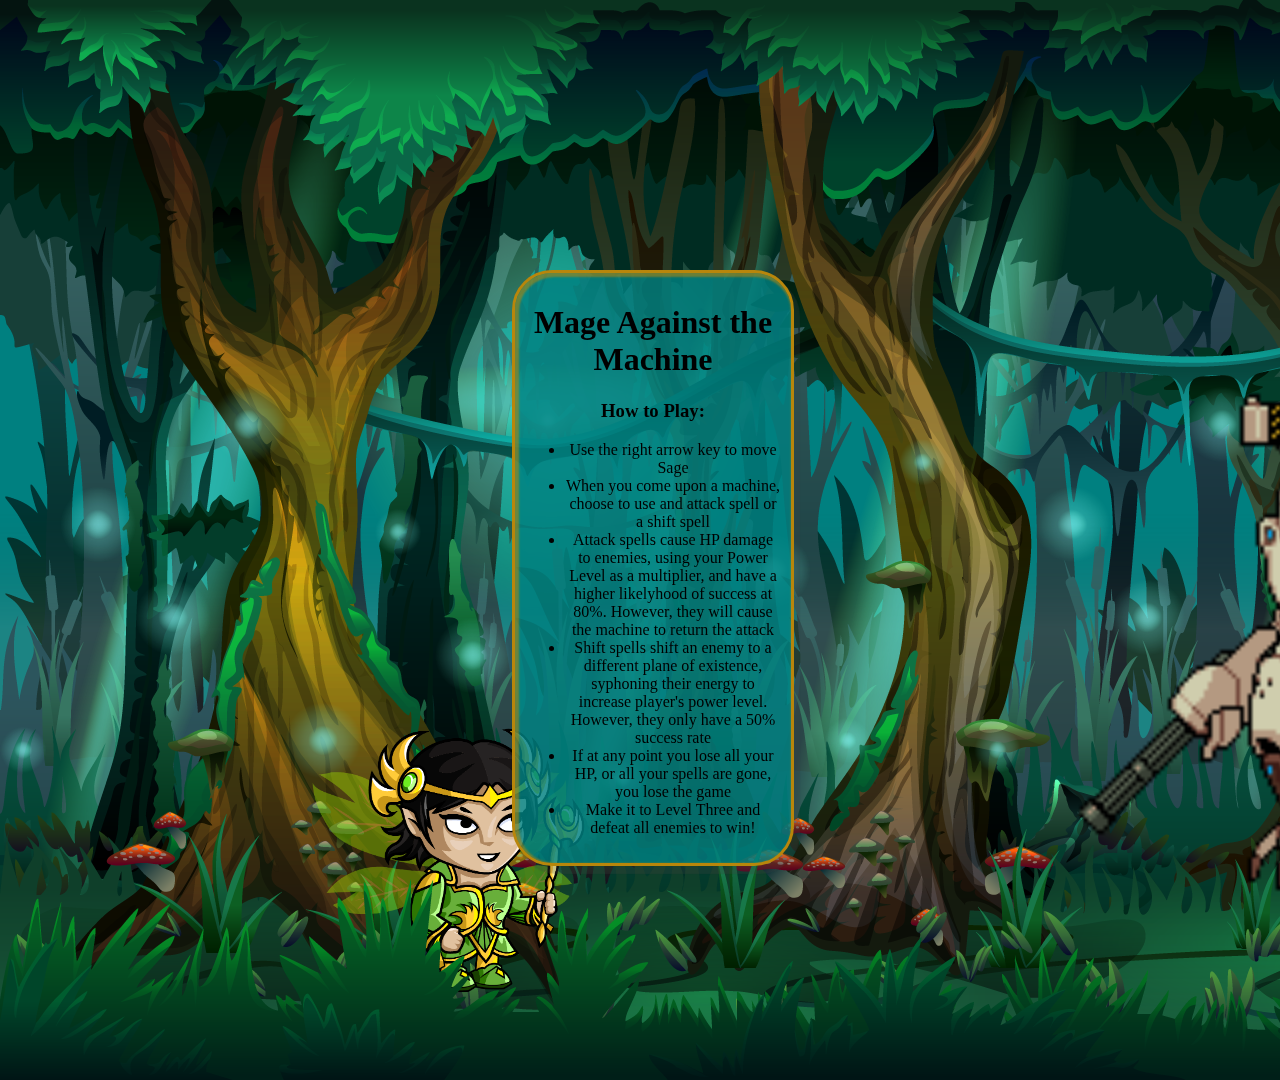
<file: index.html>
<!DOCTYPE html>
<html lang="en">
<head>
    <meta charset="UTF-8">
    <meta name="viewport" content="width=device-width, initial-scale=1.0">
    <title>Mage Against The Machine</title>
    <link rel="stylesheet" href="style.css">
</head>
<body>
    <main id='wrapper'>
        <div id='assetWrap'>
            <div class="backgrounds" id="layer1"></div>
            <div class="backgrounds" id="layer2"></div>
            <div class="backgrounds" id="layer3"></div>
            <div id='playerContainer'>
                <div id='player'>
                    <img src="images/Fairy_03__ATTACK_000.png" style="height: 500px;"/>  
                </div>
                <div id='machine'>
                    <img id= 'machineOne' src="images/idlerobot.gif" style = "height: 600px;"/>
                </div>
                <div class="backgrounds" id="layer4"></div>
            </div>
            <div id='portalWrap'>
                <div id='portal'>
                    <a href="levelOne.html"><img src='./images/portal.gif' style="height: 400px;"/></a>
                </div>
            </div>
        </div>
        <div id='consoleWrap'>
            <div class='consoles' id='consoleMain'>
                <h1>Mage Against the Machine</h1>
                <h3>How to Play:</h3>
                <ul id='rules'>
                    <li>Use the right arrow key to move Sage</li>
                    <li>When you come upon a machine, choose to use and attack spell or a shift spell</li>
                    <li>Attack spells cause HP damage to enemies, using your Power Level as a multiplier, and have a higher likelyhood of success at 80%. 
                        However, they will cause the machine to return the attack</li>
                    <li>Shift spells shift an enemy to a different plane of existence, syphoning their energy to increase player's power level. However, they only have a 50% success rate</li>
                    <li> If at any point you lose all your HP, or all your spells are gone, you lose the game</li>
                    <li> Make it to Level Three and defeat all enemies to win!</li>

                </ul>
                
            </div>
        </div>
    </div>

    <script src="https://code.jquery.com/jquery-3.4.1.min.js"
    integrity="sha256-CSXorXvZcTkaix6Yvo6HppcZGetbYMGWSFlBw8HfCJo="
    crossorigin="anonymous"></script>
    <script src='main.js' async defer></script>
</body>
</html>
</file>
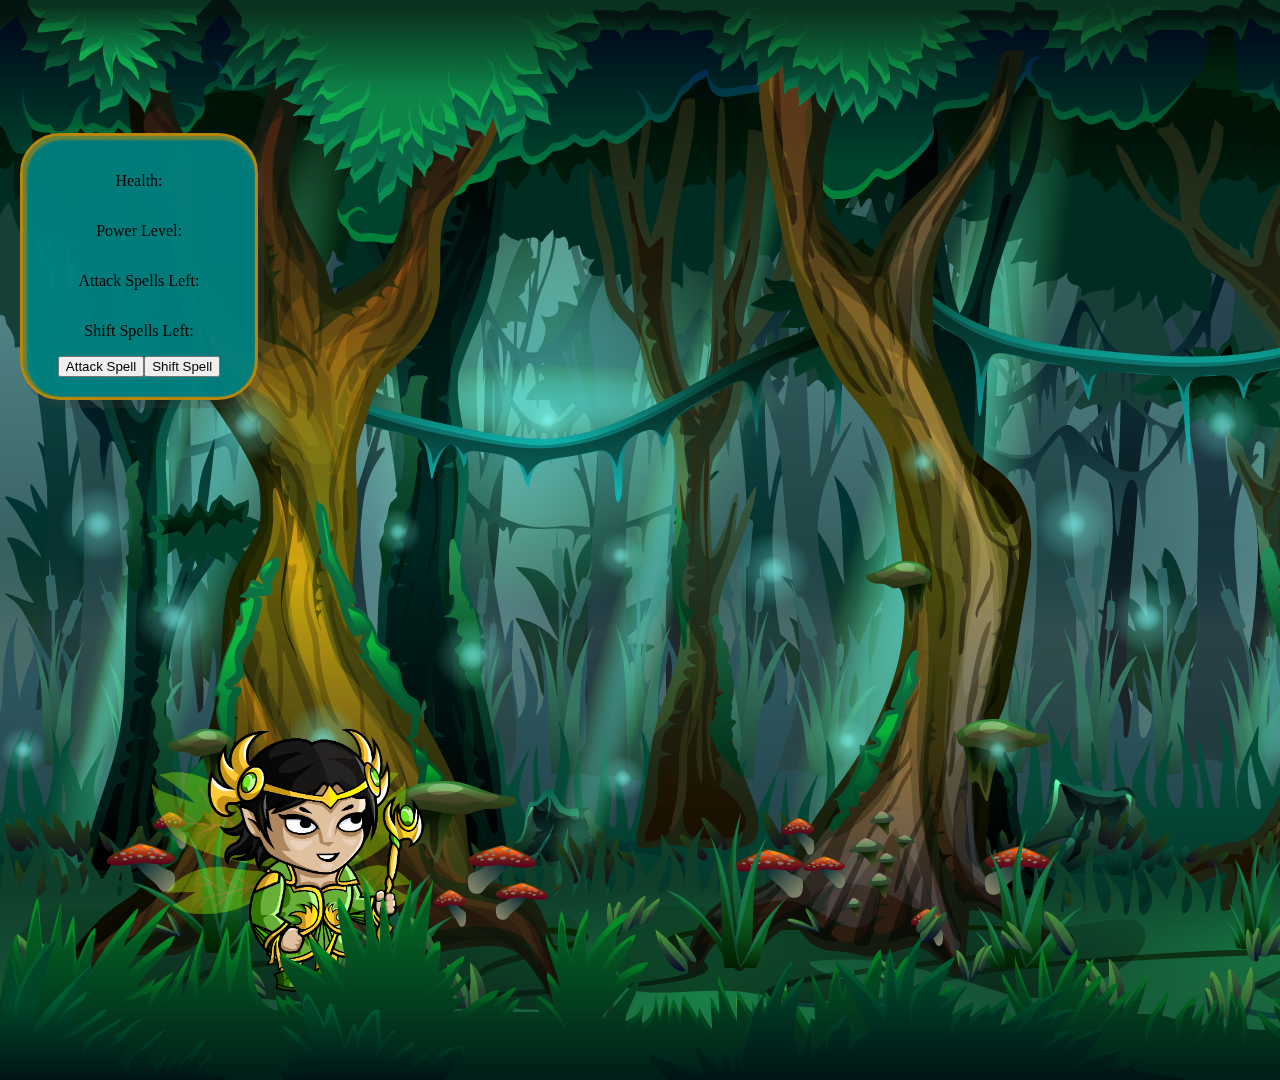
<file: levelOne.html>
<!DOCTYPE html>
<html lang="en">
<head>
    <meta charset="UTF-8">
    <meta name="viewport" content="width=device-width, initial-scale=1.0">
    <title>Mage Against The Machine</title>
    <link rel="stylesheet" href="levels.css">
</head>
<body>
    <main id='wrapper'>
        <div id='assetWrap'>
            <div class="backgrounds" id="layer1"></div>
            <div class="backgrounds" id="layer2"></div>
            <div class="backgrounds" id="layer3"></div>
            <div id='playerContainer'>
                <div id='player'>
                    <p id='spellStatus'></p>
                    <img id='playerIMG' src="images/Fairy_03__ATTACK_000.png"/>  
                </div>
                <div id='machine'>
                    <img id='machine1' src="images/idlerobot.gif" style = "height: 600px;"/>
                </div>
                <div class="backgrounds" id="layer4"></div>
            </div>
            <div id='portalWrap'>
                <div class='portal' id='portal1'>
                    <a href="levelTwo.html"><img src='./images/portal.gif' style="height: 400px;"/></a>
                </div>
            </div>
        </div>
        <div id='consoleWrap'>
            <div class='consoles' id='consoleMain'>
                <p class="stats" id="HP">Health:</p>
                <p class="stats" id="powerLevel">Power Level:</p>
                <p class="stats" id="attackSpells">Attack Spells Left:</p>
                <p class="stats" id="shiftSpells">Shift Spells Left:</p>
                <div id='buttonWrap'>
                    <button class="spells" id='attackButton'>Attack Spell</button>
                    <button class="spells" id='shiftButton'>Shift Spell</button>  
                </div>
                
            </div>
        </div>
    </div>

    <script src="https://code.jquery.com/jquery-3.4.1.min.js"
    integrity="sha256-CSXorXvZcTkaix6Yvo6HppcZGetbYMGWSFlBw8HfCJo="
    crossorigin="anonymous"></script>
    <script src='main.js' async defer></script>
</body>
</html>
</file>
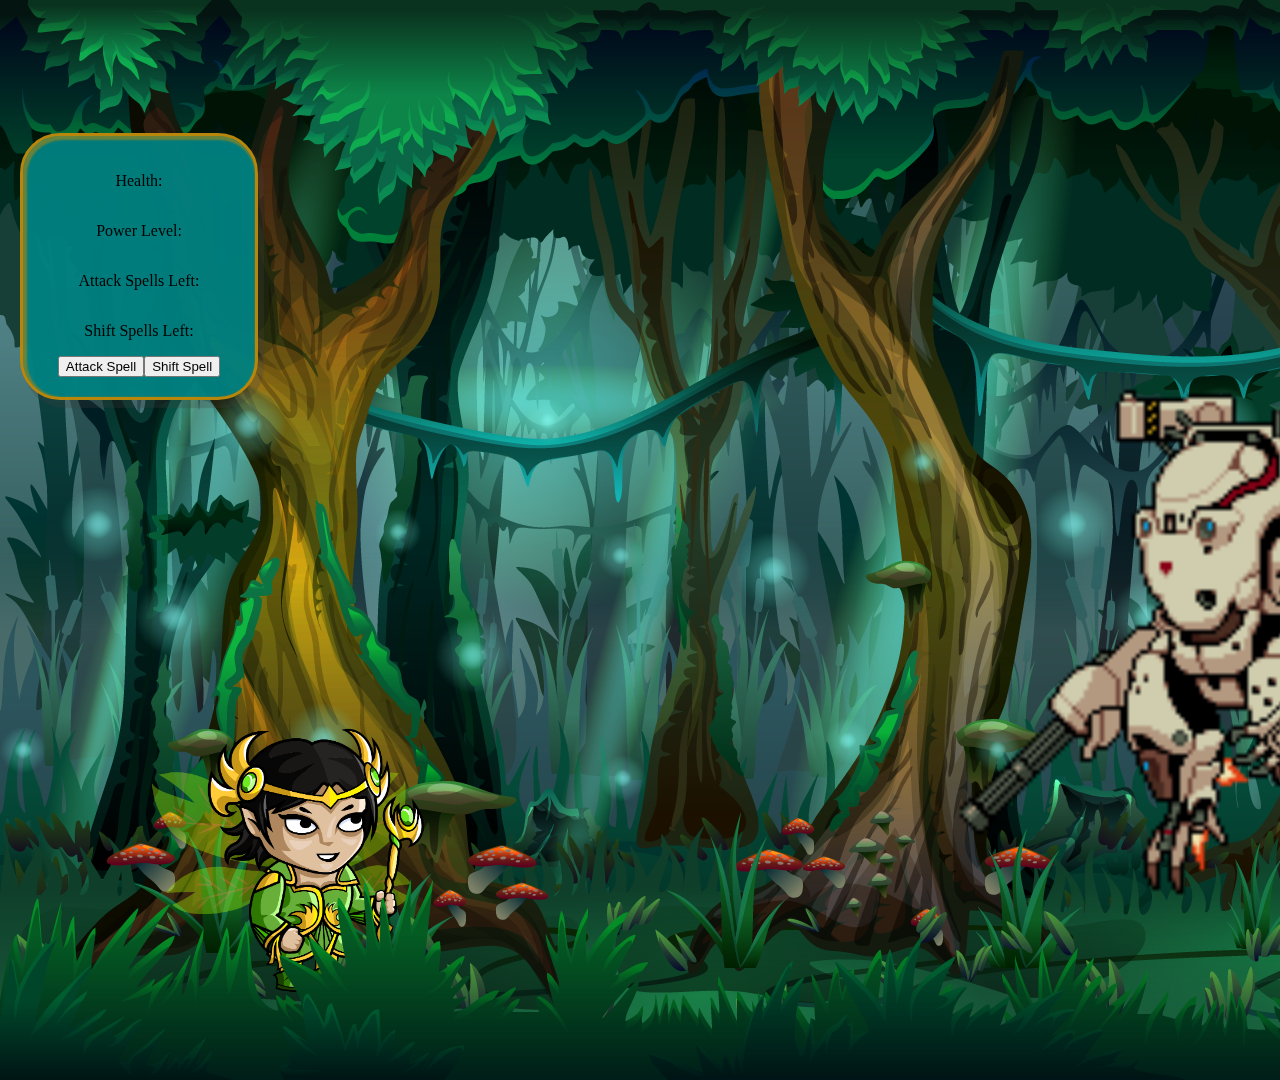
<file: levelThree.html>
<!DOCTYPE html>
<html lang="en">
<head>
    <meta charset="UTF-8">
    <meta name="viewport" content="width=device-width, initial-scale=1.0">
    <title>Mage Against The Machine</title>
    <link rel="stylesheet" href="levels.css">
</head>
<body>
    <main id='wrapper'>
        <div id='assetWrap'>
            <div class="backgrounds" id="layer1"></div>
            <div class="backgrounds" id="layer2"></div>
            <div class="backgrounds" id="layer3"></div>
            <div id='playerContainer'>
                <div id='player'>
                    <p id='spellStatus'></p>
                    <img id='playerIMG' src="images/Fairy_03__ATTACK_000.png"/>  
                </div>
                <div id='machine'>
                    <img id='machine4' src="images/idlerobot.gif" style = "height: 600px;"/>
                    <img id='machine5' src="images/idlerobot.gif" style = "height: 600px;"/>
                    <img id='machine6' src="images/idlerobot.gif" style = "height: 600px;"/>
                </div>
                <div class="backgrounds" id="layer4">
                    <div id='winningMessage'>
                        You Win!<br>
                        <h3>Stay Tuned for Pt. 2</h3>
                    </div>
                </div>
            </div>
            <div id='portalWrap'>
                <div class='portal' id='portal3'>
                    <a href="#" id="portalButton"><img src='./images/portal.gif' style="height: 400px;"/></a>
                </div>
            </div>
        </div>
        <div id='consoleWrap'>
            <div class='consoles' id='consoleMain'>
                <p class="stats" id="HP">Health:</p>
                <p class="stats" id="powerLevel">Power Level:</p>
                <p class="stats" id="attackSpells">Attack Spells Left:</p>
                <p class="stats" id="shiftSpells">Shift Spells Left:</p>
                <div id='buttonWrap'>
                    <button class="spells" id='attackButton'>Attack Spell</button>
                    <button class="spells" id='shiftButton'>Shift Spell</button>  
                </div>
                
            </div>
        </div>
    </div>

    <script src="https://code.jquery.com/jquery-3.4.1.min.js"
    integrity="sha256-CSXorXvZcTkaix6Yvo6HppcZGetbYMGWSFlBw8HfCJo="
    crossorigin="anonymous"></script>
    <script src='main.js' async defer></script>
</body>
</html>
</file>
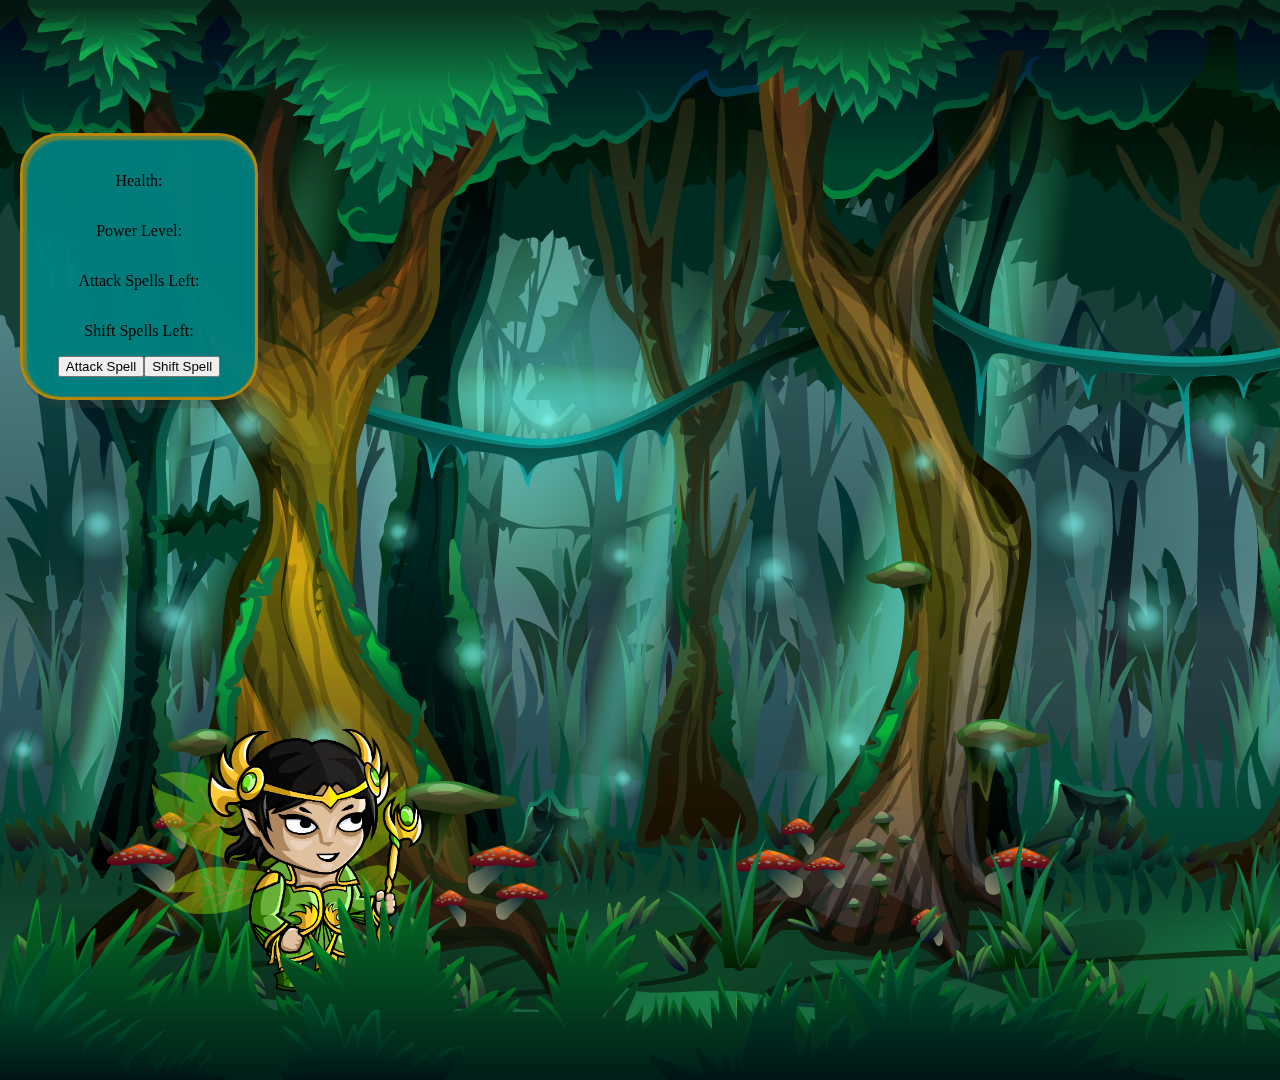
<file: levelTwo.html>
<!DOCTYPE html>
<html lang="en">
<head>
    <meta charset="UTF-8">
    <meta name="viewport" content="width=device-width, initial-scale=1.0">
    <title>Mage Against The Machine</title>
    <link rel="stylesheet" href="levels.css">
</head>
<body>
    <main id='wrapper'>
        <div id='assetWrap'>
            <div class="backgrounds" id="layer1"></div>
            <div class="backgrounds" id="layer2"></div>
            <div class="backgrounds" id="layer3"></div>
            <div id='playerContainer'>
                <div id='player'>
                    <p id='spellStatus'></p>
                    <img id='playerIMG' src="images/Fairy_03__ATTACK_000.png"/>  
                </div>
                <div id='machine'>
                    <img id='machine2' src="images/idlerobot.gif" style = "height: 600px;"/>
                    <img id='machine3' src="images/idlerobot.gif" style = "height: 600px;"/>
                </div>
                <div class="backgrounds" id="layer4"></div>
            </div>
            <div id='portalWrap'>
                <div class='portal' id='portal2'>
                    <a href="levelThree.html"><img src='./images/portal.gif' style="height: 400px;"/></a>
                </div>
            </div>
        </div>
        <div id='consoleWrap'>
            <div class='consoles' id='consoleMain'>
                <p class="stats" id="HP">Health:</p>
                <p class="stats" id="powerLevel">Power Level:</p>
                <p class="stats" id="attackSpells">Attack Spells Left:</p>
                <p class="stats" id="shiftSpells">Shift Spells Left:</p>
                <div id='buttonWrap'>
                    <button class="spells" id='attackButton'>Attack Spell</button>
                    <button class="spells" id='shiftButton'>Shift Spell</button>  
                </div>
                
            </div>
        </div>
    </div>

    <script src="https://code.jquery.com/jquery-3.4.1.min.js"
    integrity="sha256-CSXorXvZcTkaix6Yvo6HppcZGetbYMGWSFlBw8HfCJo="
    crossorigin="anonymous"></script>
    <script src='main.js' async defer></script>
</body>
</html>
</file>
<file: style.css>
body {
    height: 1080px;
    width: 1920px;
    background-color: teal;
    padding: 0;
    margin: 0;
    /* position: fixed; */
    /* overflow: hidden; */
    overflow-y: hidden;
    /* background-image: url("./images/Sky.png"); */
}

#wrapper {
    display: flex;
    height: 1080px;
    width: 1920px;
    justify-content: center;
    align-items: center;
    flex-direction: column;
}

#assetWrap {
    height: 1080px;
    width: 1920px;
    display: flex;
    justify-content: center;
    align-items: center;
    flex-direction: column;
    position: absolute;
}

#layer1 {
    background-image: url('./images/BG_Decor.png');
    height: 1080px;
    width: 1920px;
    position: absolute;
}
#layer2 {
    background-image: url('./images/Middle_Decor.png');
    height: 1080px;
    width: 1920px;
    position: absolute;
}
#layer3 {
    background-image: url('./images/Foreground.png');
    height: 1080px;
    width: 1920px;
    position: absolute;
}
#layer4 {
    background-image: url('./images/Ground.png');
    height: 1080px;
    width: 1920px;
    position: absolute;
}

#playerContainer {
    height: 1080px;
    width: 1920px;
    background-color:transparent;
    position: absolute;
    display: flex;
    flex-direction: column;
    justify-content: flex-end;
    

}
#player {
    display: flex;
    align-items: flex-end;
    height: 500px;
    display: flex;
    position: relative;
    bottom: 0px;
    /* background-color: yellowgreen; */
}

#machine {
    position: absolute;
    float: right;
    right: 300px;
    background-color: transparent;
    bottom: 150px;
    /* background-image: url("./images/idlerobot.gif"); */
}

#portalWrap {
    position: absolute;
    display: flex;
    align-self: flex-end;
    justify-self: center;
}

#consoleWrap {
    background-color: transparent;
    display: flex;
    position: relative;
    width: 70%;
    right: 100px;
    height: 50%;
    /* background-color: whitesmoke; */
}

#consoleMain {
    left: 40%;
    position: fixed;
    text-align: center;
    background-color: rgba(0, 128, 128, 0.829);
    border-color: darkgoldenrod;
    border-style: solid;
    perspective: 300px;
    border-radius: 40px;
    padding: 10px;
    width: 20%;
    box-shadow: 5px 7px 1px 1px rgba(63, 63, 62, 0.267), inset 2px 2px 2px 2px rgba(184, 135, 11, 0.568);

}

img {
    padding: 0;
    height: 0;
}
</file>
<file: levels.css>
body {
    height: 1080px;
    width: 100%;
    max-width: 3000px;
    background-color: teal;
    padding: 0;
    margin: 0;
    /* position: fixed; */
    /* overflow: hidden; */
    overflow-y: hidden;
    background-image: url("./images/Sky.png");
    -ms-overflow-style: none;
}

body::-webkit-scrollbar {
    /* display: none; */
  }

#wrapper {
    display: flex;
    height: 1080px;
    width: 3000px;
    justify-content: center;
    align-items: center;
    flex-direction: column;
}

#assetWrap {
    height: 1080px;
    width: 3000px;
    display: flex;
    justify-content: center;
    align-items: center;
    flex-direction: column;
    position: absolute;
}

#layer1 {
    background-image: url('./images/BG_Decor.png');
    height: 1080px;
    width: 3000px;
    position: absolute;
}
#layer2 {
    background-image: url('./images/Middle_Decor.png');
    height: 1080px;
    width: 3000px;
    position: absolute;
}
#layer3 {
    background-image: url('./images/Foreground.png');
    height: 1080px;
    width: 3000px;
    position: absolute;
}
#layer4 {
    background-image: url('./images/Ground.png');
    height: 1080px;
    width: 3000px;
    position: absolute;
}

#playerContainer {
    height: 1080px;
    width: 3000px;
    background-color:transparent;
    position: absolute;
    display: flex;
    flex-direction: column;
    justify-content: flex-end;
    

}
#player {
    display: flex;
    align-items: flex-end;
    justify-content: center;
    height: 500px;
    width: 500px;
    display: flex;
    position: relative;
    bottom: 0px;
    left: 60px;
    /* background-color: yellowgreen; */
}

#playerIMG {
    line-height: 0;
    height: 500px;
    /* background-color: darkorchid; */
}

#spellStatus {
    text-align: center;
    color: teal;
    font-family: 'Times New Roman', Times, serif;
    font-size: 2em;
    text-align: center;
    font-weight: bolder;
    font-style: italic;
    justify-self: center;
    align-self: flex-start;
    position: absolute;
    background-color: rgba(255, 255, 255, 0.26);
    z-index: 3;
}

#machine {
    position: absolute;
    display: flex;
    float: right;
    right: 300px;
    background-color: transparent;
    bottom: 150px;
    /* background-image: url("./images/idlerobot.gif"); */
}

#portalWrap {
    position: absolute;
    display: flex;
    align-self: flex-end;
    justify-self: center;
}

.portal {
    display: none;
}

#consoleWrap {
    background-color: transparent;
    display: flex;
    position: left;
    z-index: 2;
    width: auto;
    right: 100px;
    height: auto;
    align-self: flex-start;
    justify-content: flex-start;
    /* background-color: darkgoldenrod; */
    
}

#consoleMain {
    left: 20px;
    display: flex;
    flex-direction: column;
    align-items: center;
    /* justify-content: center; */
    width: 15%;
    position: fixed;
    text-align: center;
    background-color: rgba(0, 128, 128, 0.959);
    border-color: darkgoldenrod;
    border-style: solid;
    perspective: 300px;
    border-radius: 40px;
    padding: 20px;
    bottom:500px;
    box-shadow: 5px 7px 1px 1px rgba(63, 63, 62, 0.267), inset 2px 2px 2px 2px rgba(184, 135, 11, 0.568);

}

#buttonWrap {
    display: flex;
    flex-direction: row;
}

img {
    padding: 0;
    height: 0;
    display: block;
}

#layer4 {
    display: flex;
    align-items: center;
}

#winningMessage {
    height: 80%;
    width: 80%;
    top: 10%;
    left: 10%;
    z-index: 3;
    font-size: 8em;
    position: fixed;
    text-align: center;
    background-color: rgba(0, 128, 128, 0.959);
    border-color: darkgoldenrod;
    border-style: solid;
    perspective: 300px;
    border-radius: 40px;
    padding: 20px;
    bottom:500px;
    box-shadow: 5px 7px 1px 1px rgba(63, 63, 62, 0.267), inset 2px 2px 2px 2px rgba(184, 135, 11, 0.568);
    display: none;
    flex-direction: column;
    justify-content: center;
    align-items: center;
}
</file>
